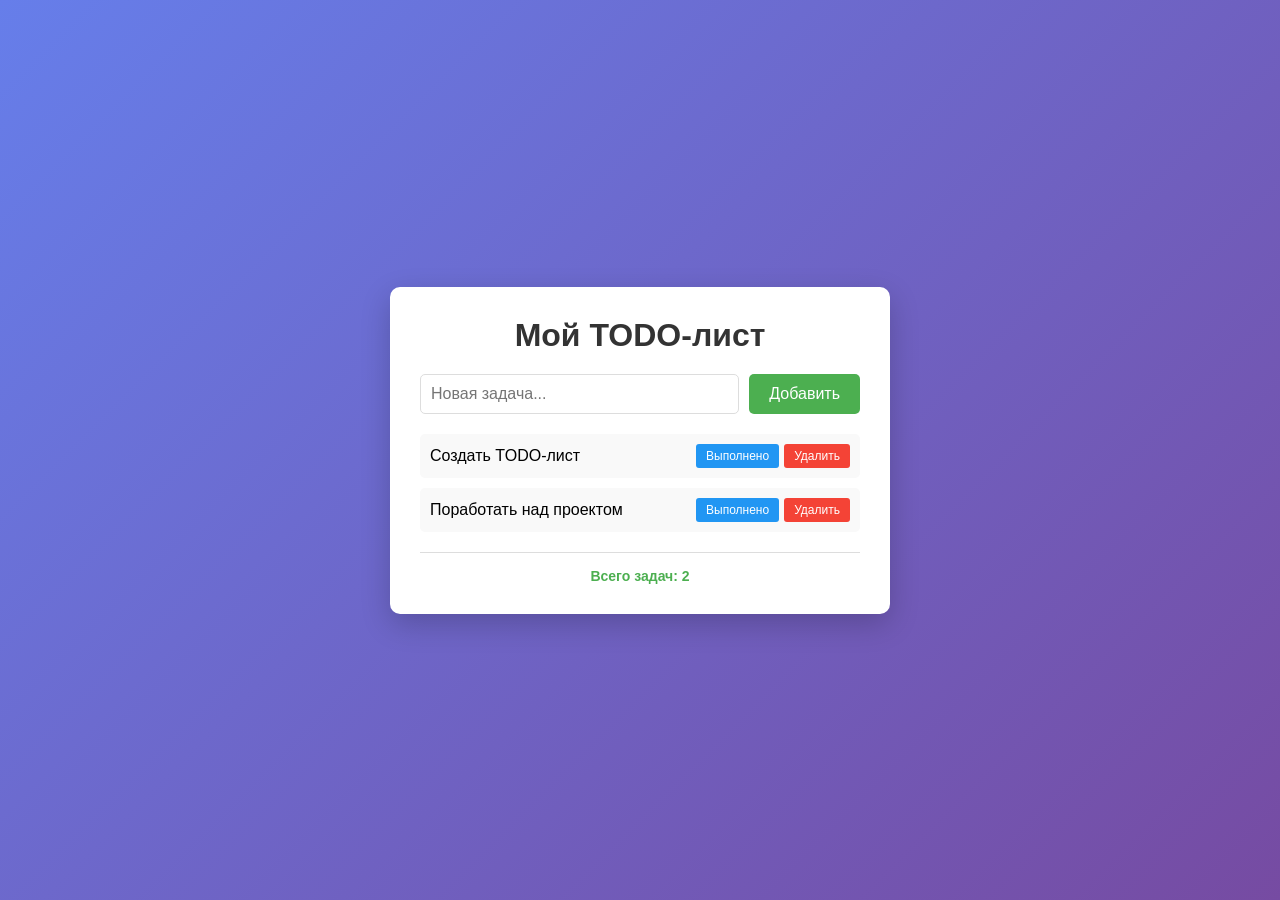
<file: todo.html>
<!DOCTYPE html>
<html lang="ru">
<head>
    <meta charset="UTF-8">
    <meta name="viewport" content="width=device-width, initial-scale=1.0">
    <title>Простой TODO-лист</title>
    <link rel="stylesheet" href="todo.css">
</head>
<body>
     <div class="container">
        <h1>Мой TODO-лист</h1>

        <div class="add-task">
            <input type="text" id="taskInput" placeholder="Новая задача..." />
            <button id="addBtn">Добавить</button>
        </div>

        <ul id="taskList">
        </ul>

        <div class="info">
            <p id="taskCounter">Всего задач: 0</p>
        </div>
    </div>

    <script src="todo.js"></script>
</body>
</html>
</file>
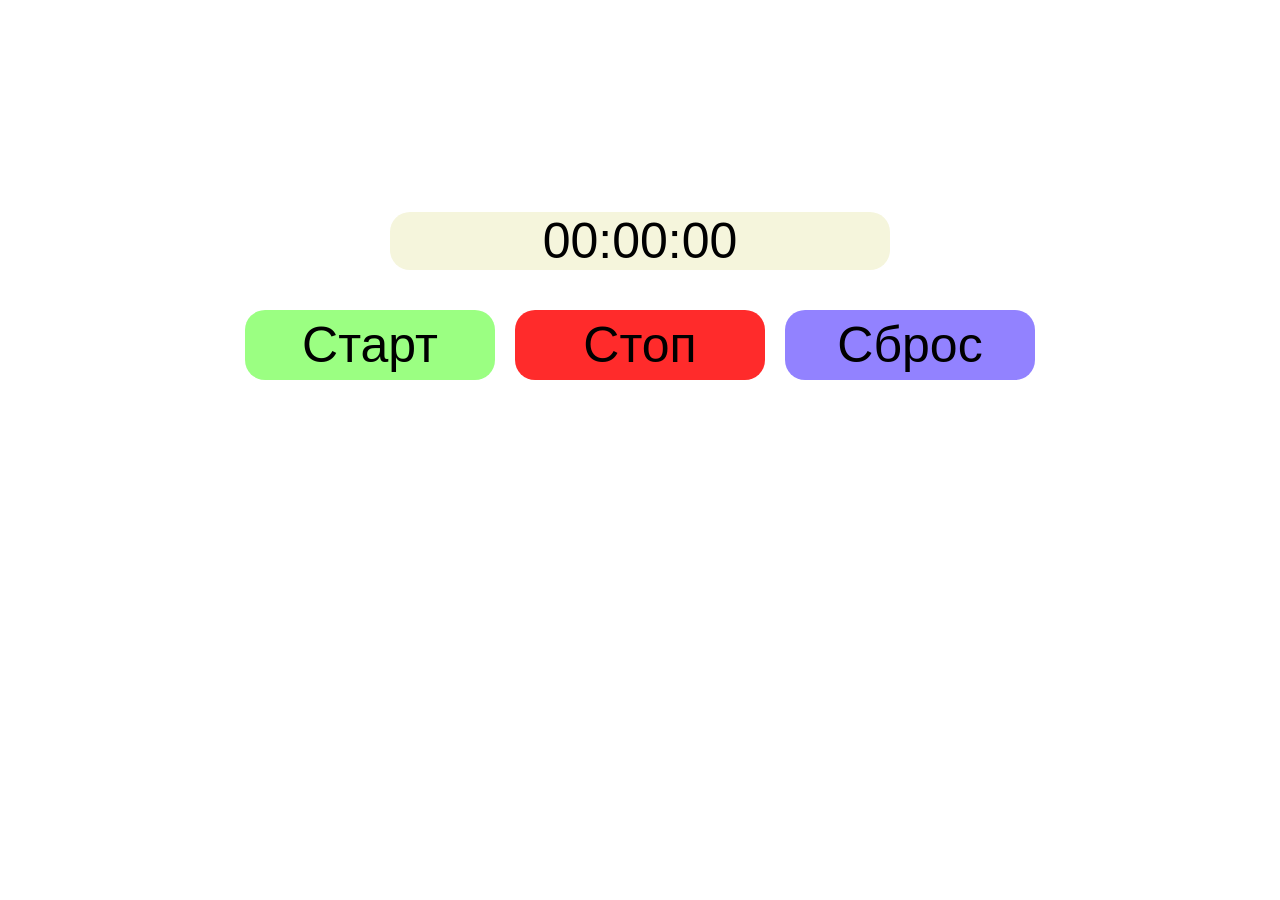
<file: homework/homework.html>
<!DOCTYPE html>
<html lang="ru">
<head>
    <meta charset="UTF-8">
    <meta name="viewport" content="width=device-width, initial-scale=1.0">
    <title>Homework</title>
    <link rel="stylesheet" href="/homework/homework.css">
</head>
<body>
    <div class="divText">
        <p class="text">00:00:00</p>
    </div>
    <div class="divBtn">
        <button class="Start">Старт</button>
        <button class="Stop">Стоп</button>
        <button class="Reset">Сброс</button>
    </div>
    <script src="/homework/homework.js"></script>
</body>
</html>
</file>
<file: todo.css>
* {
    margin: 0;
    padding: 0;
    box-sizing: border-box;
}

body {
    font-family: Arial, sans-serif;
    background: linear-gradient(135deg, #667eea 0%, #764ba2 100%);
    min-height: 100vh;
    display: flex;
    justify-content: center;
    align-items: center;
}

.container {
    background-color: white;
    border-radius: 10px;
    box-shadow: 0 10px 30px rgba(0, 0, 0, 0.2);
    width: 90%;
    max-width: 500px;
    padding: 30px;
}

h1 {
    text-align: center;
    color: #333;
    margin-bottom: 20px;
}

.add-task {
    display: flex;
    gap: 10px;
    margin-bottom: 20px;
}

#taskInput {
    flex: 1;
    padding: 10px;
    border: 1px solid #ddd;
    border-radius: 5px;
    font-size: 16px;
    outline: none;
    transition: border-color 0.3s;
}

#taskInput:focus {
    border-color: #4CAF50;
}

#addBtn {
    padding: 10px 20px;
    background-color: #4CAF50;
    color: white;
    border: none;
    border-radius: 5px;
    cursor: pointer;
    font-size: 16px;
    transition: background-color 0.3s;
    white-space: nowrap;
}

#addBtn:hover {
    background-color: #45a049;
}

#taskList {
    list-style: none;
    margin-bottom: 20px;
}

.task-item {
    display: flex;
    align-items: center;
    padding: 10px;
    background-color: #f9f9f9;
    border-radius: 5px;
    margin-bottom: 10px;
    transition: background-color 0.3s;
}

.task-item:hover {
    background-color: #f0f0f0;
}

.task-text {
    flex: 1;
    font-size: 16px;
}

.task-text.completed {
    text-decoration: line-through;
    color: #888;
}

.task-buttons {
    display: flex;
    gap: 5px;
}

.task-buttons button {
    padding: 5px 10px;
    border: none;
    border-radius: 3px;
    cursor: pointer;
    font-size: 12px;
    transition: background-color 0.3s;
}

.complete-btn {
    background-color: #2196F3;
    color: white;
}

.complete-btn:hover {
    background-color: #0b7dda;
}

.delete-btn {
    background-color: #f44336;
    color: white;
}

.delete-btn:hover {
    background-color: #da190b;
}

.info {
    border-top: 1px solid #ddd;
    padding-top: 15px;
    margin-top: 10px;
}

.info p {
    text-align: center;
    color: #666;
    font-size: 14px;
}

#taskCounter {
    font-weight: bold;
    color: #4CAF50;
}
</file>
<file: homework/homework.css>
*{
    margin: 0;
    padding: 0;
}
body{
    display: flex;
    flex-direction: column;
    align-items: center;
    justify-content: center;
    margin-top: 15%;
}
.divText{
    width: 500px;
    font-size: 50px;
    font-family: Arial, Helvetica, sans-serif;
    display: flex;
    justify-content: center;
    border-radius: 20px;
    margin: 20px;
    background-color: beige;
}

.divBtn{
    margin: 20px;
    display: flex;
    gap: 20px;

}
.Start{
    font-family: Arial, Helvetica, sans-serif;
    font-size: 50px;
    background-color: rgba(51, 255, 0, 0.491);
    width: 250px;
    height: 70px;
    border-radius: 20px;
    border: 0px;
}
.Start:hover{
    background-color: rgba(42, 206, 1, 0.519);
}
.Stop{
    font-family: Arial, Helvetica, sans-serif;
    font-size: 50px;
    background-color: rgba(255, 0, 0, 0.831);
    width: 250px;
    height: 70px;
    border-radius: 20px;
    border: 0px;
}
.Stop:hover{
    background-color: rgba(176, 3, 3, 0.781);
}
.Reset{
    font-size: 50px;
    font-family: Arial, Helvetica, sans-serif;
    background-color: rgba(34, 0, 255, 0.491);
    width: 250px;
    height: 70px;
    border-radius: 20px;
    border: 0px;
}
.Reset:hover{
    background-color: rgba(27, 3, 188, 0.577);
}
</file>
